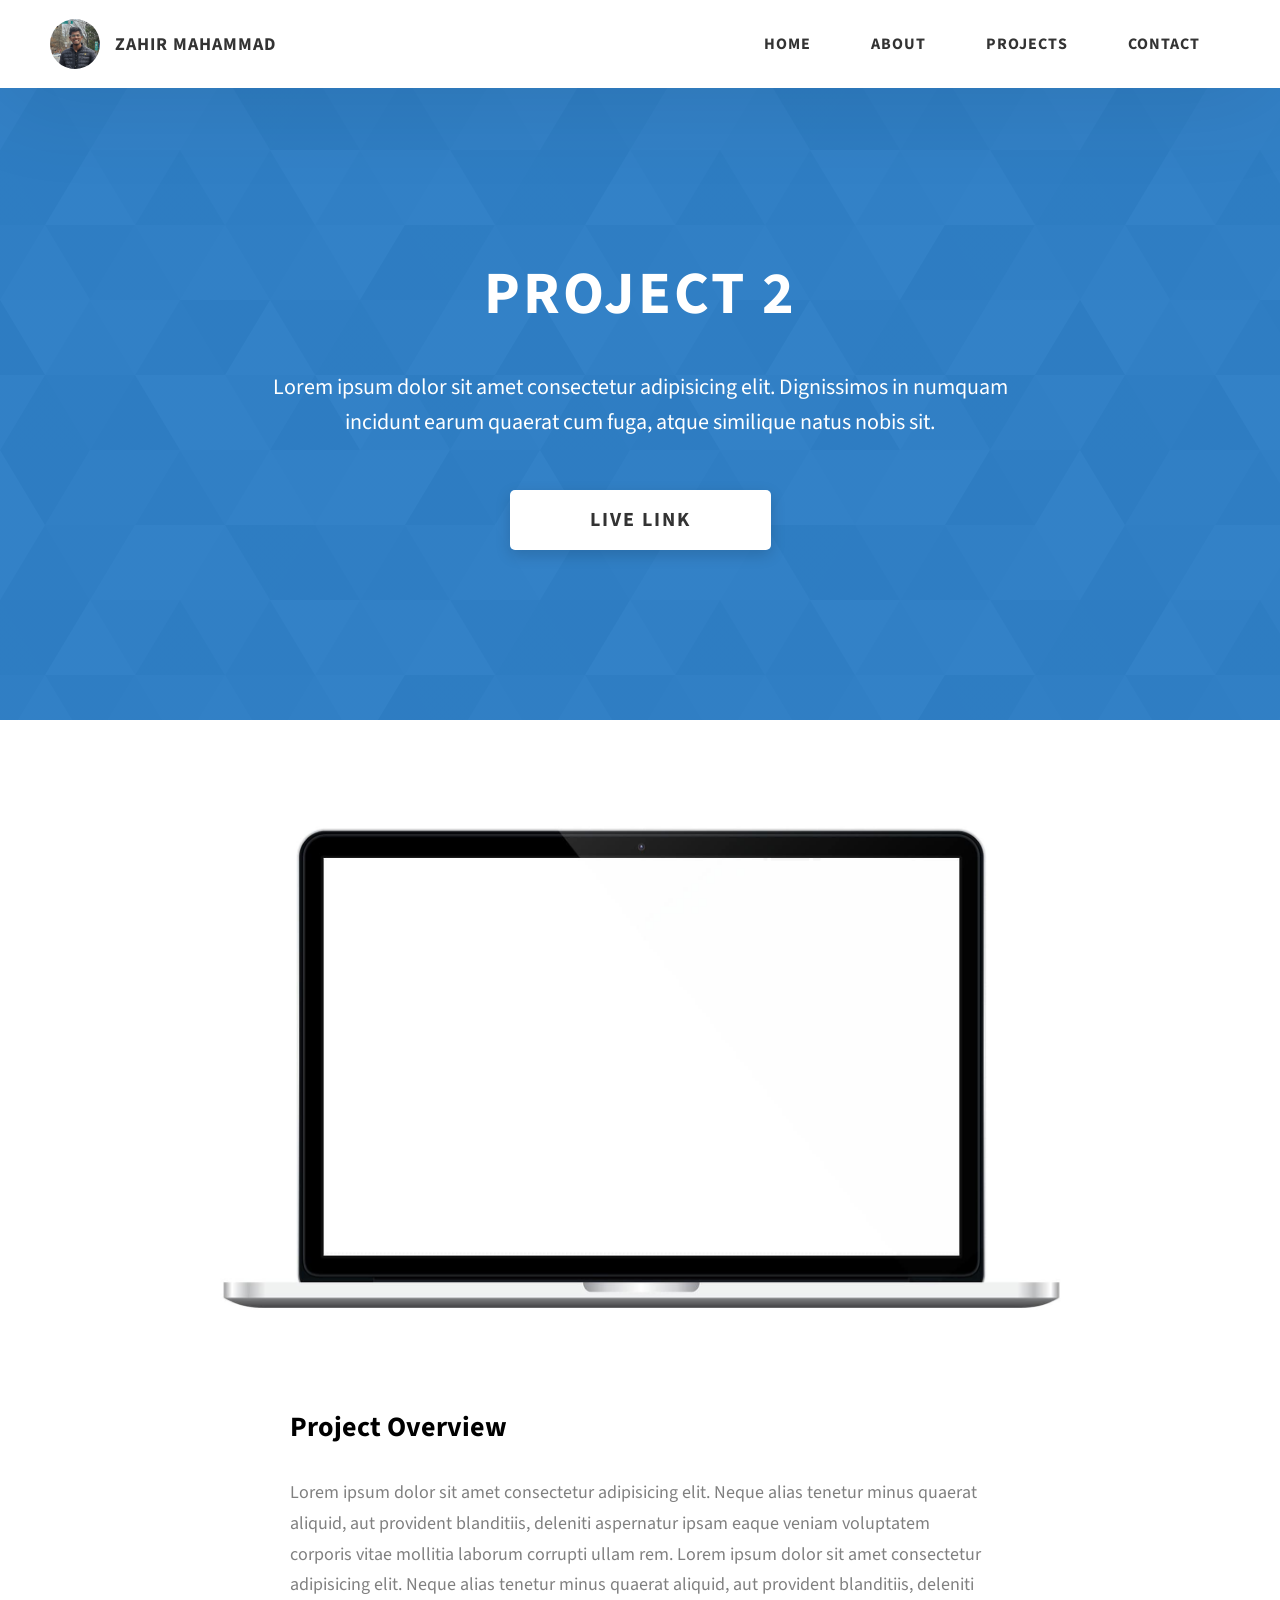
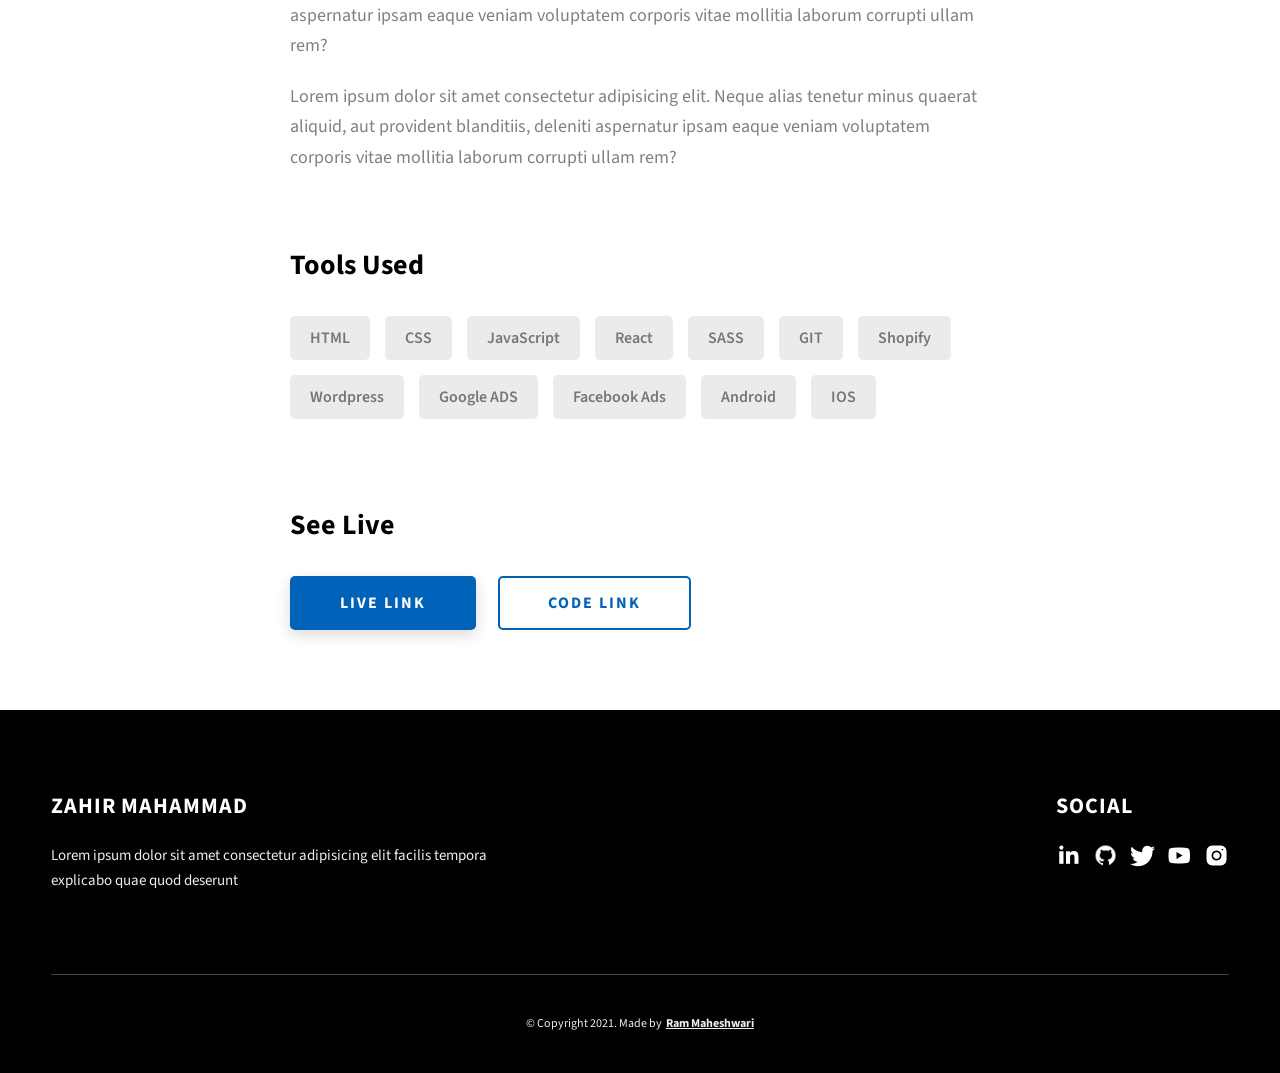
<file: project-2.html>
<!DOCTYPE html>
<html lang="en">
  <head>
    <meta charset="UTF-8" />
    <meta name="viewport" content="width=device-width, initial-scale=1.0" />
    <meta http-equiv="X-UA-Compatible" content="ie=edge" />
    <title>Case Study of Project 2</title>
    <meta name="description" content="Case study page of Project" />

    <link rel="stylesheet" href="css/style.css" />

    <link rel="preconnect" href="https://fonts.googleapis.com" />
    <link rel="preconnect" href="https://fonts.gstatic.com" crossorigin />
    <link
      href="https://fonts.googleapis.com/css2?family=Source+Sans+Pro:wght@400;600;700;900&display=swap"
      rel="stylesheet"
    />
  </head>
  <body>
    <header class="header">
      <div class="header__content">
        <div class="header__logo-container">
          <div class="header__logo-img-cont">
            <img
              src="./assets/png/zahirmd.png"
              alt="zahirmd Logo Image"
              class="header__logo-img"
            />
          </div>
          <span class="header__logo-sub">Zahir Mahammad</span>
        </div>
        <div class="header__main">
          <ul class="header__links">
            <li class="header__link-wrapper">
              <a href="./index.html" class="header__link"> Home </a>
            </li>
            <li class="header__link-wrapper">
              <a href="./index.html#about" class="header__link">About </a>
            </li>
            <li class="header__link-wrapper">
              <a href="./index.html#projects" class="header__link">
                Projects
              </a>
            </li>
            <li class="header__link-wrapper">
              <a href="./index.html#contact" class="header__link"> Contact </a>
            </li>
          </ul>
          <div class="header__main-ham-menu-cont">
            <img
              src="./assets/svg/ham-menu.svg"
              alt="hamburger menu"
              class="header__main-ham-menu"
            />
            <img
              src="./assets/svg/ham-menu-close.svg"
              alt="hamburger menu close"
              class="header__main-ham-menu-close d-none"
            />
          </div>
        </div>
      </div>
      <div class="header__sm-menu">
        <div class="header__sm-menu-content">
          <ul class="header__sm-menu-links">
            <li class="header__sm-menu-link">
              <a href="./index.html"> Home </a>
            </li>

            <li class="header__sm-menu-link">
              <a href="./index.html#about"> About </a>
            </li>

            <li class="header__sm-menu-link">
              <a href="./index.html#projects"> Projects </a>
            </li>

            <li class="header__sm-menu-link">
              <a href="./index.html#contact"> Contact </a>
            </li>
          </ul>
        </div>
      </div>
    </header>
    <section class="project-cs-hero">
      <div class="project-cs-hero__content">
        <h1 class="heading-primary">Project 2</h1>
        <div class="project-cs-hero__info">
          <p class="text-primary">
            Lorem ipsum dolor sit amet consectetur adipisicing elit. Dignissimos
            in numquam incidunt earum quaerat cum fuga, atque similique natus
            nobis sit.
          </p>
        </div>
        <div class="project-cs-hero__cta">
          <a href="#" class="btn btn--bg" target="_blank">Live Link</a>
        </div>
      </div>
    </section>
    <section class="project-details">
      <div class="main-container">
        <div class="project-details__content">
          <div class="project-details__showcase-img-cont">
            <img
              src="./assets/jpeg/project-mockup-example.jpeg"
              alt="Project Image"
              class="project-details__showcase-img"
            />
          </div>
          <div class="project-details__content-main">
            <div class="project-details__desc">
              <h3 class="project-details__content-title">Project Overview</h3>
              <p class="project-details__desc-para">
                Lorem ipsum dolor sit amet consectetur adipisicing elit. Neque
                alias tenetur minus quaerat aliquid, aut provident blanditiis,
                deleniti aspernatur ipsam eaque veniam voluptatem corporis vitae
                mollitia laborum corrupti ullam rem. Lorem ipsum dolor sit amet
                consectetur adipisicing elit. Neque alias tenetur minus quaerat
                aliquid, aut provident blanditiis, deleniti aspernatur ipsam
                eaque veniam voluptatem corporis vitae mollitia laborum corrupti
                ullam rem?
              </p>
              <p class="project-details__desc-para">
                Lorem ipsum dolor sit amet consectetur adipisicing elit. Neque
                alias tenetur minus quaerat aliquid, aut provident blanditiis,
                deleniti aspernatur ipsam eaque veniam voluptatem corporis vitae
                mollitia laborum corrupti ullam rem?
              </p>
            </div>
            <div class="project-details__tools-used">
              <h3 class="project-details__content-title">Tools Used</h3>
              <div class="skills">
                <div class="skills__skill">HTML</div>
                <div class="skills__skill">CSS</div>
                <div class="skills__skill">JavaScript</div>
                <div class="skills__skill">React</div>
                <div class="skills__skill">SASS</div>
                <div class="skills__skill">GIT</div>
                <div class="skills__skill">Shopify</div>
                <div class="skills__skill">Wordpress</div>
                <div class="skills__skill">Google ADS</div>
                <div class="skills__skill">Facebook Ads</div>
                <div class="skills__skill">Android</div>
                <div class="skills__skill">IOS</div>
              </div>
            </div>
            <div class="project-details__links">
              <h3 class="project-details__content-title">See Live</h3>
              <a
                href="#"
                class="btn btn--med btn--theme project-details__links-btn"
                target="_blank"
                >Live Link</a
              >
              <a
                href="#"
                class="btn btn--med btn--theme-inv project-details__links-btn"
                target="_blank"
                >Code Link</a
              >
            </div>
          </div>
        </div>
      </div>
    </section>
    <footer class="main-footer">
      <div class="main-container">
        <div class="main-footer__upper">
          <div class="main-footer__row main-footer__row-1">
            <h2 class="heading heading-sm main-footer__heading-sm">
              <span>Social</span>
            </h2>
            <div class="main-footer__social-cont">
              <a target="_blank" rel="noreferrer" href="#">
                <img
                  class="main-footer__icon"
                  src="./assets/png/linkedin-ico.png"
                  alt="icon"
                />
              </a>
              <a target="_blank" rel="noreferrer" href="#">
                <img
                  class="main-footer__icon"
                  src="./assets/png/github-ico.png"
                  alt="icon"
                />
              </a>
              <a target="_blank" rel="noreferrer" href="#">
                <img
                  class="main-footer__icon"
                  src="./assets/png/twitter-ico.png"
                  alt="icon"
                />
              </a>
              <a target="_blank" rel="noreferrer" href="#">
                <img
                  class="main-footer__icon"
                  src="./assets/png/yt-ico.png"
                  alt="icon"
                />
              </a>
              <a target="_blank" rel="noreferrer" href="#">
                <img
                  class="main-footer__icon main-footer__icon--mr-none"
                  src="./assets/png/insta-ico.png"
                  alt="icon"
                />
              </a>
            </div>
          </div>
          <div class="main-footer__row main-footer__row-2">
            <h4 class="heading heading-sm text-lt">Zahir Mahammad</h4>
            <p class="main-footer__short-desc">
              Lorem ipsum dolor sit amet consectetur adipisicing elit facilis
              tempora explicabo quae quod deserunt
            </p>
          </div>
        </div>

        <div class="main-footer__lower">
          &copy; Copyright 2021. Made by
          <a rel="noreferrer" target="_blank" href="https://rammaheshwari.com"
            >Ram Maheshwari</a
          >
        </div>
      </div>
    </footer>
    <script src="./index.js"></script>
  </body>
</html>
</file>
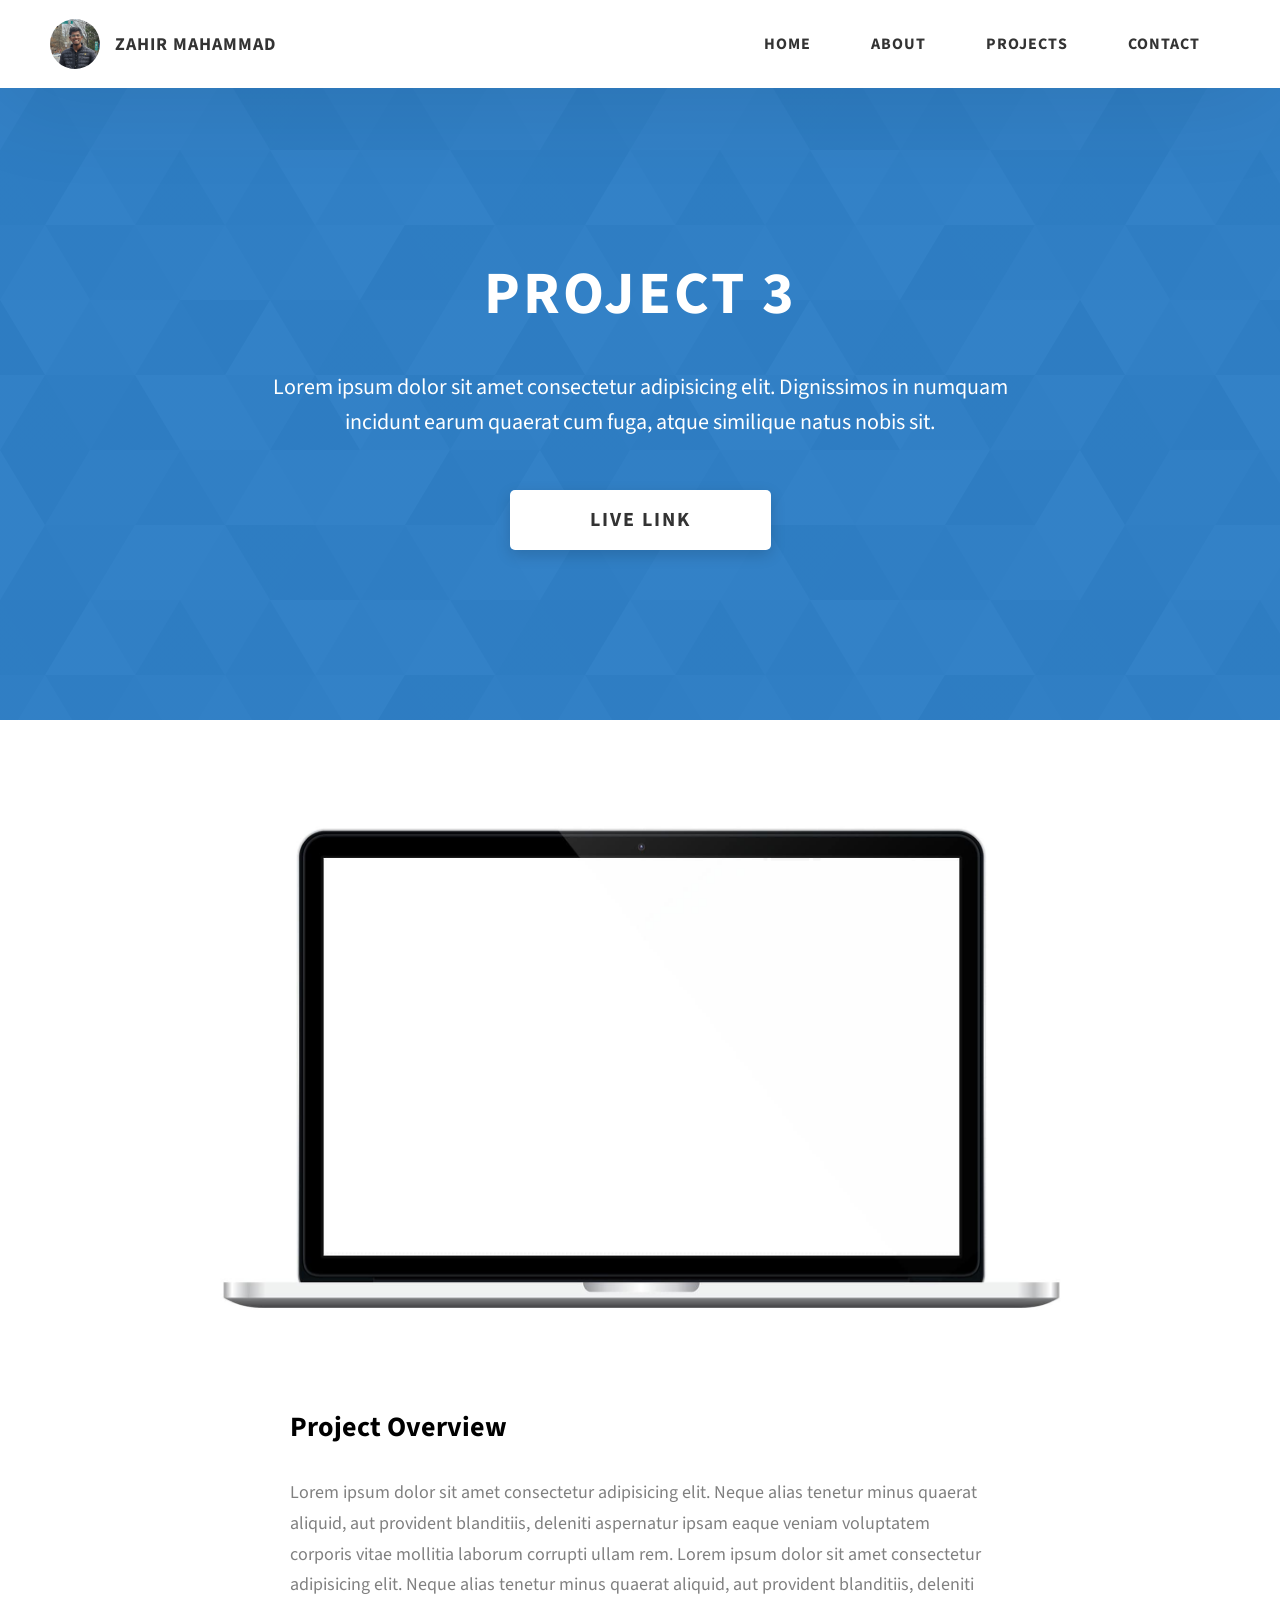
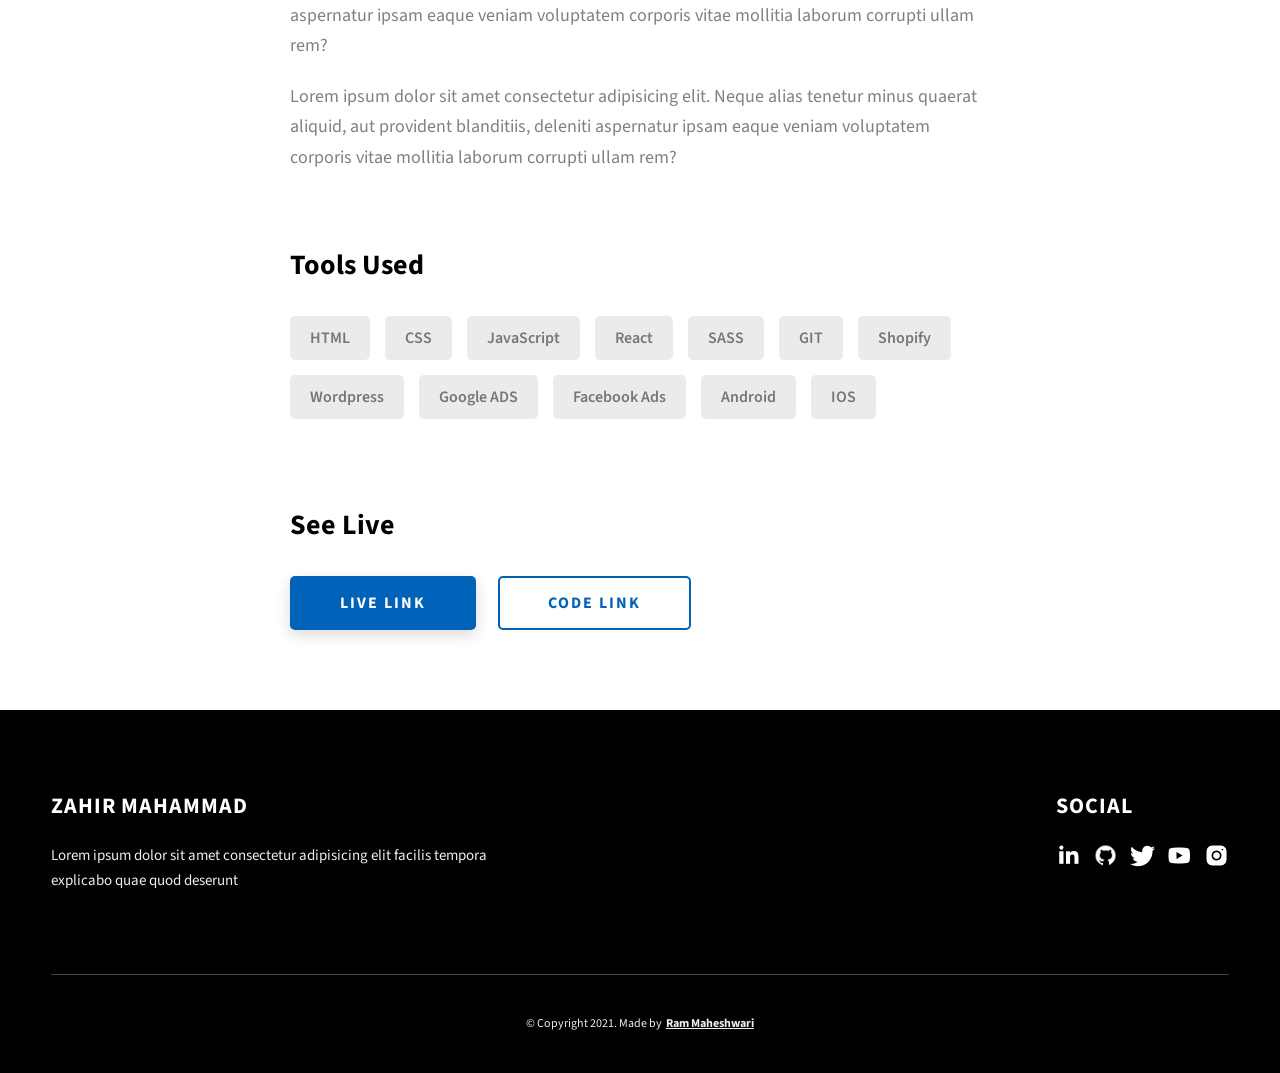
<file: project-3.html>
<!DOCTYPE html>
<html lang="en">
  <head>
    <meta charset="UTF-8" />
    <meta name="viewport" content="width=device-width, initial-scale=1.0" />
    <meta http-equiv="X-UA-Compatible" content="ie=edge" />
    <title>Case Study of Project 3</title>
    <meta name="description" content="Case study page of Project" />

    <link rel="stylesheet" href="css/style.css" />

    <link rel="preconnect" href="https://fonts.googleapis.com" />
    <link rel="preconnect" href="https://fonts.gstatic.com" crossorigin />
    <link
      href="https://fonts.googleapis.com/css2?family=Source+Sans+Pro:wght@400;600;700;900&display=swap"
      rel="stylesheet"
    />
  </head>
  <body>
    <header class="header">
      <div class="header__content">
        <div class="header__logo-container">
          <div class="header__logo-img-cont">
            <img
              src="./assets/png/zahirmd.png"
              alt="zahirmd Logo Image"
              class="header__logo-img"
            />
          </div>
          <span class="header__logo-sub">Zahir Mahammad</span>
        </div>
        <div class="header__main">
          <ul class="header__links">
            <li class="header__link-wrapper">
              <a href="./index.html" class="header__link"> Home </a>
            </li>
            <li class="header__link-wrapper">
              <a href="./index.html#about" class="header__link">About </a>
            </li>
            <li class="header__link-wrapper">
              <a href="./index.html#projects" class="header__link">
                Projects
              </a>
            </li>
            <li class="header__link-wrapper">
              <a href="./index.html#contact" class="header__link"> Contact </a>
            </li>
          </ul>
          <div class="header__main-ham-menu-cont">
            <img
              src="./assets/svg/ham-menu.svg"
              alt="hamburger menu"
              class="header__main-ham-menu"
            />
            <img
              src="./assets/svg/ham-menu-close.svg"
              alt="hamburger menu close"
              class="header__main-ham-menu-close d-none"
            />
          </div>
        </div>
      </div>
      <div class="header__sm-menu">
        <div class="header__sm-menu-content">
          <ul class="header__sm-menu-links">
            <li class="header__sm-menu-link">
              <a href="./index.html"> Home </a>
            </li>

            <li class="header__sm-menu-link">
              <a href="./index.html#about"> About </a>
            </li>

            <li class="header__sm-menu-link">
              <a href="./index.html#projects"> Projects </a>
            </li>

            <li class="header__sm-menu-link">
              <a href="./index.html#contact"> Contact </a>
            </li>
          </ul>
        </div>
      </div>
    </header>
    <section class="project-cs-hero">
      <div class="project-cs-hero__content">
        <h1 class="heading-primary">Project 3</h1>
        <div class="project-cs-hero__info">
          <p class="text-primary">
            Lorem ipsum dolor sit amet consectetur adipisicing elit. Dignissimos
            in numquam incidunt earum quaerat cum fuga, atque similique natus
            nobis sit.
          </p>
        </div>
        <div class="project-cs-hero__cta">
          <a href="#" class="btn btn--bg" target="_blank">Live Link</a>
        </div>
      </div>
    </section>
    <section class="project-details">
      <div class="main-container">
        <div class="project-details__content">
          <div class="project-details__showcase-img-cont">
            <img
              src="./assets/jpeg/project-mockup-example.jpeg"
              alt="Project Image"
              class="project-details__showcase-img"
            />
          </div>
          <div class="project-details__content-main">
            <div class="project-details__desc">
              <h3 class="project-details__content-title">Project Overview</h3>
              <p class="project-details__desc-para">
                Lorem ipsum dolor sit amet consectetur adipisicing elit. Neque
                alias tenetur minus quaerat aliquid, aut provident blanditiis,
                deleniti aspernatur ipsam eaque veniam voluptatem corporis vitae
                mollitia laborum corrupti ullam rem. Lorem ipsum dolor sit amet
                consectetur adipisicing elit. Neque alias tenetur minus quaerat
                aliquid, aut provident blanditiis, deleniti aspernatur ipsam
                eaque veniam voluptatem corporis vitae mollitia laborum corrupti
                ullam rem?
              </p>
              <p class="project-details__desc-para">
                Lorem ipsum dolor sit amet consectetur adipisicing elit. Neque
                alias tenetur minus quaerat aliquid, aut provident blanditiis,
                deleniti aspernatur ipsam eaque veniam voluptatem corporis vitae
                mollitia laborum corrupti ullam rem?
              </p>
            </div>
            <div class="project-details__tools-used">
              <h3 class="project-details__content-title">Tools Used</h3>
              <div class="skills">
                <div class="skills__skill">HTML</div>
                <div class="skills__skill">CSS</div>
                <div class="skills__skill">JavaScript</div>
                <div class="skills__skill">React</div>
                <div class="skills__skill">SASS</div>
                <div class="skills__skill">GIT</div>
                <div class="skills__skill">Shopify</div>
                <div class="skills__skill">Wordpress</div>
                <div class="skills__skill">Google ADS</div>
                <div class="skills__skill">Facebook Ads</div>
                <div class="skills__skill">Android</div>
                <div class="skills__skill">IOS</div>
              </div>
            </div>
            <div class="project-details__links">
              <h3 class="project-details__content-title">See Live</h3>
              <a
                href="#"
                class="btn btn--med btn--theme project-details__links-btn"
                target="_blank"
                >Live Link</a
              >
              <a
                href="#"
                class="btn btn--med btn--theme-inv project-details__links-btn"
                target="_blank"
                >Code Link</a
              >
            </div>
          </div>
        </div>
      </div>
    </section>
    <footer class="main-footer">
      <div class="main-container">
        <div class="main-footer__upper">
          <div class="main-footer__row main-footer__row-1">
            <h2 class="heading heading-sm main-footer__heading-sm">
              <span>Social</span>
            </h2>
            <div class="main-footer__social-cont">
              <a target="_blank" rel="noreferrer" href="#">
                <img
                  class="main-footer__icon"
                  src="./assets/png/linkedin-ico.png"
                  alt="icon"
                />
              </a>
              <a target="_blank" rel="noreferrer" href="#">
                <img
                  class="main-footer__icon"
                  src="./assets/png/github-ico.png"
                  alt="icon"
                />
              </a>
              <a target="_blank" rel="noreferrer" href="#">
                <img
                  class="main-footer__icon"
                  src="./assets/png/twitter-ico.png"
                  alt="icon"
                />
              </a>
              <a target="_blank" rel="noreferrer" href="#">
                <img
                  class="main-footer__icon"
                  src="./assets/png/yt-ico.png"
                  alt="icon"
                />
              </a>
              <a target="_blank" rel="noreferrer" href="#">
                <img
                  class="main-footer__icon main-footer__icon--mr-none"
                  src="./assets/png/insta-ico.png"
                  alt="icon"
                />
              </a>
            </div>
          </div>
          <div class="main-footer__row main-footer__row-2">
            <h4 class="heading heading-sm text-lt">Zahir Mahammad</h4>
            <p class="main-footer__short-desc">
              Lorem ipsum dolor sit amet consectetur adipisicing elit facilis
              tempora explicabo quae quod deserunt
            </p>
          </div>
        </div>

        <div class="main-footer__lower">
          &copy; Copyright 2021. Made by
          <a rel="noreferrer" target="_blank" href="https://rammaheshwari.com"
            >Ram Maheshwari</a
          >
        </div>
      </div>
    </footer>
    <script src="./index.js"></script>
  </body>
</html>
</file>
<file: css/style.css>
/*
0 - 600px:      Phone
600 - 900px:    Tablet portrait
900 - 1200px:   Tablet landscape
[1200 - 1800] is where our normal styles apply
1800px + :      Big desktop
$breakpoint arguement choices:
- phone
- tab-port
- tab-land
- big-desktop

Inside media queries 1em is always 16px i.e 1em = 16px at every screen size only inside media queries
*/
*,
*::after,
*::before {
  margin: 0;
  padding: 0;
  box-sizing: inherit;
  font-family: inherit; }

html {
  font-size: 62.5%;
  scroll-behavior: smooth; }
  @media only screen and (max-width: 75em) {
    html {
      font-size: 59%; } }
  @media only screen and (max-width: 56.25em) {
    html {
      font-size: 56%; } }
  @media only screen and (min-width: 112.5em) {
    html {
      font-size: 65%; } }

body {
  box-sizing: border-box;
  position: relative;
  line-height: 1.5;
  font-family: sans-serif;
  overflow-x: hidden;
  overflow-y: scroll;
  font-family: 'Source Sans Pro', sans-serif; }

a {
  text-decoration: none;
  color: inherit; }

li {
  list-style: none; }

input:focus,
button:focus,
a:focus,
textarea:focus {
  outline: none; }

button {
  border: none;
  cursor: pointer; }

textarea {
  resize: none; }

.heading-primary {
  font-size: 6rem;
  text-transform: uppercase;
  letter-spacing: 3px;
  text-align: center; }
  @media only screen and (max-width: 37.5em) {
    .heading-primary {
      font-size: 4.5rem; } }

.heading-sec__mb-bg {
  margin-bottom: 11rem; }
  @media only screen and (max-width: 56.25em) {
    .heading-sec__mb-bg {
      margin-bottom: 8rem; } }

.heading-sec__mb-med {
  margin-bottom: 9rem; }
  @media only screen and (max-width: 56.25em) {
    .heading-sec__mb-med {
      margin-bottom: 8rem; } }

.heading-sec__main {
  display: block;
  font-size: 4rem;
  text-transform: uppercase;
  letter-spacing: 1px;
  letter-spacing: 3px;
  text-align: center;
  margin-bottom: 3.5rem;
  position: relative; }
  .heading-sec__main--lt {
    color: #fff; }
    .heading-sec__main--lt::after {
      content: '';
      background: #fff !important; }
  .heading-sec__main::after {
    content: '';
    position: absolute;
    top: calc(100% + 1.5rem);
    height: 5px;
    width: 3rem;
    background: #0062b9;
    left: 50%;
    transform: translateX(-50%);
    border-radius: 5px; }
    @media only screen and (max-width: 37.5em) {
      .heading-sec__main::after {
        top: calc(100% + 1.2rem); } }

.heading-sec__sub {
  display: block;
  text-align: center;
  color: #777;
  font-size: 2rem;
  font-weight: 500;
  max-width: 80rem;
  margin: auto;
  line-height: 1.6; }
  @media only screen and (max-width: 37.5em) {
    .heading-sec__sub {
      font-size: 1.8rem; } }
  .heading-sec__sub--lt {
    color: #eee; }

.heading-sm {
  font-size: 2.2rem;
  text-transform: uppercase;
  letter-spacing: 1px; }

.main-container {
  max-width: 120rem;
  margin: auto;
  width: 92%; }

.btn {
  background: #fff;
  color: #333;
  text-transform: uppercase;
  letter-spacing: 2px;
  display: inline-block;
  font-weight: 700;
  border-radius: 5px;
  box-shadow: 0 5px 15px 0 rgba(0, 0, 0, 0.15);
  transition: transform .3s; }
  .btn:hover {
    transform: translateY(-3px); }
  .btn--bg {
    padding: 1.5rem 8rem;
    font-size: 2rem; }
  .btn--med {
    padding: 1.5rem 5rem;
    font-size: 1.6rem; }
  .btn--theme {
    background: #0062b9;
    color: #fff; }
  .btn--theme-inv {
    color: #0062b9;
    background: #fff;
    border: 2px solid #0062b9;
    box-shadow: none;
    padding: calc(1.5rem - 2px) calc(5rem - 2px); }

.sec-pad {
  padding: 12rem 0; }
  @media only screen and (max-width: 56.25em) {
    .sec-pad {
      padding: 8rem 0; } }

.text-primary {
  color: #fff;
  font-size: 2.2rem;
  text-align: center;
  width: 100%;
  line-height: 1.6; }
  @media only screen and (max-width: 37.5em) {
    .text-primary {
      font-size: 2rem; } }

.d-none {
  display: none; }

.home-hero {
  color: #fff;
  background: linear-gradient(to right, rgba(0, 98, 185, 0.8), rgba(0, 98, 185, 0.8)), url(../assets/svg/common-bg.svg);
  background-position: center;
  height: 100vh;
  min-height: 80rem;
  max-height: 120rem;
  position: relative; }
  @media only screen and (max-width: 37.5em) {
    .home-hero {
      height: unset;
      min-height: unset; } }
  .home-hero__socials {
    position: absolute;
    top: 50%;
    border: 2px solid #eee;
    border-left: 2px solid #eee;
    transform: translateY(-50%); }
    @media only screen and (max-width: 56.25em) {
      .home-hero__socials {
        display: none; } }
  .home-hero__mouse-scroll-cont {
    position: absolute;
    bottom: 3%;
    left: 50%;
    transform: translateX(-50%); }
    @media only screen and (max-width: 37.5em) {
      .home-hero__mouse-scroll-cont {
        display: none; } }
  .home-hero__social {
    width: 5rem; }
  .home-hero__social-icon-link {
    width: 100%;
    display: block;
    padding: 1.2rem;
    border-bottom: 2px solid #eee;
    transition: background .3s; }
    .home-hero__social-icon-link:hover {
      background: rgba(255, 255, 255, 0.1); }
    .home-hero__social-icon-link--bd-none {
      border-bottom: 0; }
  .home-hero__social-icon {
    width: 100%; }
  .home-hero__content {
    position: absolute;
    top: 50%;
    left: 50%;
    transform: translate(-50%, -50%);
    max-width: 90rem;
    width: 92%; }
    @media only screen and (max-width: 37.5em) {
      .home-hero__content {
        padding: 19rem 0 13rem 0;
        margin: auto;
        position: static;
        transform: translate(0, 0); } }
  .home-hero__info {
    margin: 3rem auto 0 auto;
    max-width: 80rem; }
  .home-hero__cta {
    margin-top: 5rem;
    text-align: center; }

.about {
  background: #fafafa; }
  .about__content {
    display: grid;
    grid-template-columns: 1fr 1fr;
    grid-gap: 10rem; }
    @media only screen and (max-width: 56.25em) {
      .about__content {
        grid-template-columns: 1fr;
        grid-gap: 8rem; } }
    .about__content-title {
      font-weight: 700;
      font-size: 2.8rem;
      margin-bottom: 3rem; }
      @media only screen and (max-width: 37.5em) {
        .about__content-title {
          font-size: 2.4rem; } }
    .about__content-details-para {
      font-size: 1.8rem;
      color: grey;
      max-width: 60rem;
      line-height: 1.7;
      margin-bottom: 1rem; }
      .about__content-details-para--hl {
        font-weight: 700;
        margin: 0 3px; }
      .about__content-details-para:last-child {
        margin-bottom: 4rem; }

.projects__row {
  display: grid;
  grid-template-columns: 1.5fr 1fr;
  grid-gap: 5rem;
  margin-bottom: 11rem; }
  @media only screen and (max-width: 56.25em) {
    .projects__row {
      grid-template-columns: 1fr;
      grid-gap: 2rem;
      margin-bottom: 8rem; } }
  @media only screen and (max-width: 56.25em) {
    .projects__row {
      text-align: center; } }
  .projects__row:last-child {
    margin-bottom: 0; }
  .projects__row-img-cont {
    overflow: hidden; }
  .projects__row-img {
    width: 100%;
    display: block;
    object-fit: cover; }
  .projects__row-content {
    padding: 2rem 0;
    display: flex;
    justify-content: center;
    flex-direction: column;
    align-items: flex-start; }
    @media only screen and (max-width: 56.25em) {
      .projects__row-content {
        align-items: center; } }
    .projects__row-content-title {
      font-weight: 700;
      font-size: 2.8rem;
      margin-bottom: 2rem; }
      @media only screen and (max-width: 37.5em) {
        .projects__row-content-title {
          font-size: 2.4rem; } }
    .projects__row-content-desc {
      font-size: 1.8rem;
      color: grey;
      max-width: 60rem;
      line-height: 1.7;
      margin-bottom: 3rem; }
      @media only screen and (max-width: 37.5em) {
        .projects__row-content-desc {
          font-size: 1.7rem; } }

.contact {
  background: linear-gradient(to right, rgba(0, 98, 185, 0.8), rgba(0, 98, 185, 0.8)), url(../assets/svg/common-bg.svg);
  background-size: cover;
  background-position: center; }
  .contact__form-container {
    box-shadow: 0 0 10px rgba(0, 0, 0, 0.1);
    background: white;
    padding: 4rem;
    margin-top: 6rem;
    max-width: 80rem;
    text-align: right;
    width: 95%;
    border-radius: 5px;
    margin: 5rem auto 0 auto; }
    @media only screen and (max-width: 37.5em) {
      .contact__form-container {
        padding: 3rem; } }
  .contact__form-field {
    margin-bottom: 4rem; }
    @media only screen and (max-width: 37.5em) {
      .contact__form-field {
        margin-bottom: 3rem; } }
  .contact__form-label {
    color: #666;
    font-size: 1.4rem;
    letter-spacing: 1px;
    font-weight: 700;
    margin-bottom: 1rem;
    display: block;
    text-align: left; }
  .contact__form-input {
    color: #333;
    padding: 2rem;
    width: 100%;
    border: 1px solid #ebebeb;
    font-size: 1.6rem;
    letter-spacing: 0px;
    background: #f0f0f0;
    border-radius: 5px;
    font-weight: 600;
    /* Code for Modern Browsers */
    /* Code for WebKit, Blink, Edge */
    /* Code for Internet Explorer 10-11 */
    /* Code for Microsoft Edge */
    /* Code for Mozilla Firefox 4 to 18 */
    /* Code for Mozilla Firefox 19+ */ }
    .contact__form-input::placeholder {
      color: #999;
      font-weight: 600;
      font-size: 1.6rem; }
    .contact__form-input::-webkit-input-placeholder {
      color: #999;
      font-weight: 600;
      font-size: 1.6rem; }
    .contact__form-input:-ms-input-placeholder {
      color: #999;
      font-weight: 600;
      font-size: 1.6rem; }
    .contact__form-input::-ms-input-placeholder {
      color: #999;
      font-weight: 600;
      font-size: 1.6rem; }
    .contact__form-input:-moz-placeholder {
      opacity: 1;
      color: #999;
      font-weight: 600;
      font-size: 1.6rem; }
    .contact__form-input::-moz-placeholder {
      opacity: 1;
      color: #999;
      font-weight: 600;
      font-size: 1.6rem; }
  .contact__btn {
    width: 30%;
    padding: 2rem 4rem;
    font-size: 1.6rem; }
    @media only screen and (max-width: 37.5em) {
      .contact__btn {
        width: 100%; } }

.project-cs-hero {
  color: #fff;
  background: linear-gradient(to right, rgba(0, 98, 185, 0.8), rgba(0, 98, 185, 0.8)), url(../assets/svg/common-bg.svg);
  background-size: cover;
  background-position: center;
  position: relative; }
  @media only screen and (max-width: 37.5em) {
    .project-cs-hero {
      height: unset;
      min-height: unset; } }
  .project-cs-hero__content {
    padding: 25rem 0 17rem 0;
    max-width: 90rem;
    width: 92%;
    margin: auto; }
    @media only screen and (max-width: 37.5em) {
      .project-cs-hero__content {
        padding: 19rem 0 13rem 0;
        margin: auto;
        position: static;
        transform: translate(0, 0); } }
  .project-cs-hero__info {
    margin: 3rem auto 0 auto;
    max-width: 80rem; }
  .project-cs-hero__cta {
    margin-top: 5rem;
    text-align: center; }

.project-details__content {
  padding: 8rem 0;
  max-width: 90rem;
  margin: auto; }
  .project-details__content-title {
    font-weight: 700;
    font-size: 2.8rem;
    margin-bottom: 3rem; }
    @media only screen and (max-width: 37.5em) {
      .project-details__content-title {
        font-size: 2.4rem; } }

.project-details__showcase-img-cont {
  width: 100%;
  margin-bottom: 6rem; }

.project-details__showcase-img {
  width: 100%; }

.project-details__content-main {
  width: 100%;
  max-width: 70rem;
  margin: auto; }

.project-details__desc {
  margin: 0 0 7rem 0; }
  .project-details__desc-para {
    font-size: 1.8rem;
    line-height: 1.7;
    color: grey;
    margin-bottom: 2rem; }

.project-details__tools-used {
  margin: 0 0 7rem 0; }
  .project-details__tools-used-list {
    display: flex;
    flex-wrap: wrap; }
  .project-details__tools-used-item {
    padding: 1rem 2rem;
    margin-bottom: 1.5rem;
    margin-right: 1.5rem;
    font-size: 1.6rem;
    background: rgba(153, 153, 153, 0.2);
    border-radius: 5px;
    font-weight: 600;
    color: #777; }

.project-details__links {
  margin: 0 0; }
  .project-details__links-btn {
    margin-right: 2rem; }
    @media only screen and (max-width: 37.5em) {
      .project-details__links-btn {
        margin-right: 0;
        width: 70%;
        margin-bottom: 2rem;
        text-align: center; } }
    .project-details__links-btn:last-child {
      margin: 0; }
      @media only screen and (max-width: 37.5em) {
        .project-details__links-btn:last-child {
          margin: 0; } }

.header {
  position: fixed;
  width: 100%;
  z-index: 1000;
  background: #000;
  background: #fff;
  box-shadow: 0 10px 100px rgba(0, 0, 0, 0.1); }
  .header__content {
    display: flex;
    align-items: center;
    justify-content: space-between;
    padding: 1rem 5rem; }
    @media only screen and (max-width: 56.25em) {
      .header__content {
        padding: 0 2rem; } }
  .header__logo-container {
    display: flex;
    align-items: center;
    cursor: pointer;
    color: #333;
    transition: color .3s; }
    .header__logo-container:hover {
      color: #0062b9; }
  .header__logo-img-cont {
    width: 5rem;
    height: 5rem;
    border-radius: 50px;
    overflow: hidden;
    margin-right: 1.5rem;
    background: #0062b9; }
    @media only screen and (max-width: 56.25em) {
      .header__logo-img-cont {
        width: 4.5rem;
        height: 4.5rem;
        margin-right: 1.2rem; } }
  .header__logo-img {
    width: 100%;
    height: 100%;
    object-fit: cover;
    object-position: center;
    display: block; }
  .header__logo-sub {
    font-size: 1.8rem;
    text-transform: uppercase;
    font-weight: 700;
    letter-spacing: 1px; }
  .header__links {
    display: flex; }
    @media only screen and (max-width: 37.5em) {
      .header__links {
        display: none; } }
  .header__link {
    padding: 2.2rem 3rem;
    display: inline-block;
    font-size: 1.6rem;
    color: #333;
    text-transform: uppercase;
    letter-spacing: 1px;
    font-weight: 700;
    transition: color .3s; }
    .header__link:hover {
      color: #0062b9; }
    @media only screen and (max-width: 56.25em) {
      .header__link {
        padding: 3rem 1.8rem;
        font-size: 1.5rem; } }
  .header__main-ham-menu-cont {
    display: none;
    width: 3rem;
    padding: 2.2rem 0; }
    @media only screen and (max-width: 37.5em) {
      .header__main-ham-menu-cont {
        display: block; } }
  .header__main-ham-menu {
    width: 100%; }
  .header__main-ham-menu-close {
    width: 100%; }
  .header__sm-menu {
    background: #fff;
    position: absolute;
    width: 100%;
    top: 100%;
    visibility: hidden;
    opacity: 0;
    transition: all .3s;
    box-shadow: 0px 5px 5px 0px rgba(0, 0, 0, 0.1);
    -webkit-box-shadow: 0px 5px 5px 0px rgba(0, 0, 0, 0.1);
    -moz-box-shadow: 0px 5px 5px 0px rgba(0, 0, 0, 0.1); }
    .header__sm-menu--active {
      visibility: hidden;
      opacity: 0; }
      @media only screen and (max-width: 37.5em) {
        .header__sm-menu--active {
          visibility: visible;
          opacity: 1; } }
  .header__sm-menu-link a {
    display: block;
    text-decoration: none;
    padding: 2.5rem 3rem;
    font-size: 1.6rem;
    color: #333;
    text-align: right;
    border-bottom: 1px solid #eee;
    font-weight: 700;
    text-transform: uppercase;
    letter-spacing: 2px;
    transition: color .3s; }
    .header__sm-menu-link a:hover {
      color: #0062b9; }
  .header__sm-menu-link:first-child a {
    border-top: 1px solid #eee; }
  .header__sm-menu-link-last {
    border-bottom: 0; }

.main-footer {
  background: #000;
  color: #fff; }
  .main-footer__upper {
    display: flex;
    justify-content: space-between;
    padding: 8rem 0; }
    @media only screen and (max-width: 56.25em) {
      .main-footer__upper {
        padding: 6rem 0; } }
    @media only screen and (max-width: 37.5em) {
      .main-footer__upper {
        display: block; } }
  .main-footer__row-1 {
    order: 2; }
    @media only screen and (max-width: 56.25em) {
      .main-footer__row-1 {
        margin-bottom: 5rem; } }
  .main-footer__row-2 {
    width: 40%;
    order: 1;
    max-width: 50rem; }
    @media only screen and (max-width: 56.25em) {
      .main-footer__row-2 {
        width: 100%; } }
  .main-footer__short-desc {
    margin-top: 2rem;
    color: #eee;
    font-size: 1.5rem;
    line-height: 1.7; }
  .main-footer__social-cont {
    margin-top: 2rem; }
  .main-footer__icon {
    margin-right: 1rem;
    width: 2.5rem; }
    .main-footer__icon--mr-none {
      margin-right: 0; }
  .main-footer__lower {
    padding: 4rem 0;
    border-top: 1px solid #444;
    color: #eee;
    font-size: 1.2rem;
    text-align: left;
    text-align: center; }
    .main-footer__lower a {
      text-decoration: underline;
      font-weight: bold;
      margin-left: 2px; }
    @media only screen and (max-width: 56.25em) {
      .main-footer__lower {
        padding: 3.5rem 0; } }

.skills {
  display: flex;
  flex-wrap: wrap; }
  .skills__skill {
    padding: 1rem 2rem;
    margin-bottom: 1.5rem;
    margin-right: 1.5rem;
    font-size: 1.6rem;
    background: rgba(153, 153, 153, 0.2);
    border-radius: 5px;
    font-weight: 600;
    color: #777; }

.mouse {
  width: 25px;
  height: 40px;
  border: 2px solid #eee;
  border-radius: 60px;
  position: relative;
  overflow: hidden; }
  .mouse::before {
    content: '';
    width: 5px;
    height: 5px;
    position: absolute;
    top: 7px;
    left: 50%;
    transform: translateX(-50%);
    background-color: #eee;
    border-radius: 50%;
    opacity: 1;
    animation: wheel 1.3s infinite;
    -webkit-animation: wheel 1.3s infinite; }

@keyframes wheel {
  to {
    opacity: 0;
    top: 27px; } }

@-webkit-keyframes wheel {
  to {
    opacity: 0;
    top: 27px; } }
</file>
